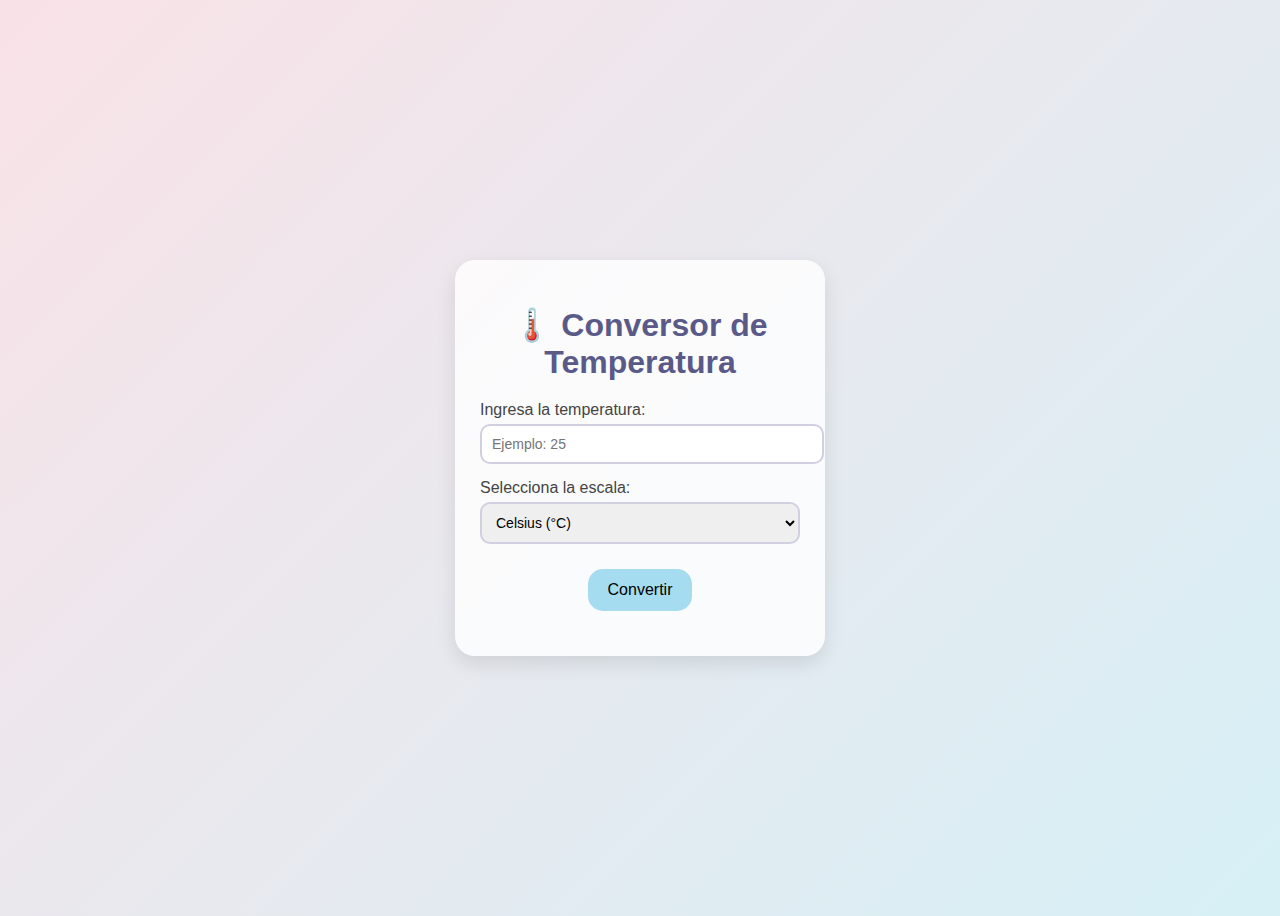
<file: EJERCICIO_2/index.html>
<!DOCTYPE html>
<html lang="es">
<head>
    <meta charset="UTF-8">
    <meta name="viewport" content="width=device-width, initial-scale=1.0">
    <title>Conversor de Temperatura</title>
    <link rel="stylesheet" href="style.css">
</head>
<body>
    <div class="container">
        <h1>🌡️ Conversor de Temperatura</h1>
        
        <div class="input-group">
            <label for="temperatura">Ingresa la temperatura:</label>
            <input type="number" id="temperatura" placeholder="Ejemplo: 25">
        </div>

        <div class="input-group">
            <label for="escala">Selecciona la escala:</label>
            <select id="escala">
                <option value="celsius">Celsius (°C)</option>
                <option value="fahrenheit">Fahrenheit (°F)</option>
            </select>
        </div>

        <button onclick="convertir()">Convertir</button>

        <div id="resultado"></div>
    </div>

    <script src="script.js"></script>
</body>
</html>
</file>
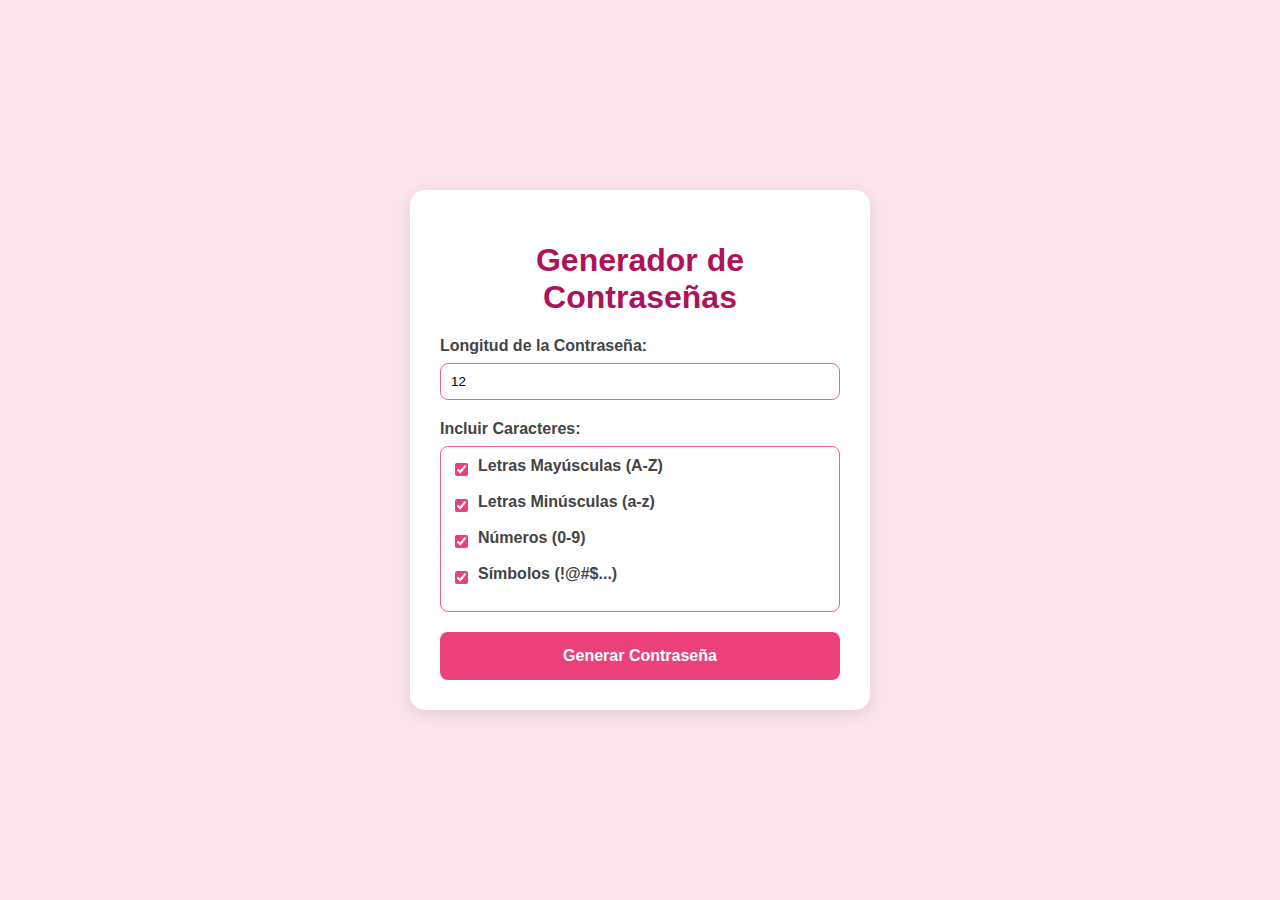
<file: EJERCICIO_3/main.html>
<!DOCTYPE html>
<html lang="es">
<head>
    <meta charset="UTF-8">
    <meta name="viewport" content="width=device-width, initial-scale=1.0">
    <title>Generador de Contraseña Segura</title>
    <link rel="stylesheet" href="estilos.css">
</head>
<body>

    <div class="container">
        <h1>Generador de Contraseñas</h1>
        
        <div class="option">
            <label for="length">Longitud de la Contraseña:</label>
            <input type="number" id="length" value="12" min="4" max="30">
        </div>
        
        <div class="option">
            <label>Incluir Caracteres:</label>
            <div class="checkbox-container">
                <div class="checkbox-group">
                    <input type="checkbox" id="include-uppercase" checked>
                    <label for="include-uppercase">Letras Mayúsculas (A-Z)</label>
                </div>
                <div class="checkbox-group">
                    <input type="checkbox" id="include-lowercase" checked>
                    <label for="include-lowercase">Letras Minúsculas (a-z)</label>
                </div>
                <div class="checkbox-group">
                    <input type="checkbox" id="include-numbers" checked>
                    <label for="include-numbers">Números (0-9)</label>
                </div>
                <div class="checkbox-group">
                    <input type="checkbox" id="include-symbols" checked>
                    <label for="include-symbols">Símbolos (!@#$...)</label>
                </div>
            </div>
        </div>
        
        <button id="generate-button">Generar Contraseña</button>
    </div>

    <div id="password-modal" class="modal">
        <canvas id="confetti-canvas"></canvas>
        <div class="modal-content">
            <span class="close-button" id="close-modal">&times;</span>
            <h2>¡Contraseña Generada!</h2>
            <p>Tu nueva contraseña segura es:</p>
            <div id="generated-password"></div>
        </div>
    </div>

    <script src="codigo.js"></script>
</body>
</html>
</file>
<file: EJERCICIO_2/style.css>
body {
    font-family: 'Segoe UI', sans-serif;
    background: linear-gradient(135deg, #f9e2e7, #d6f0f6);
    display: flex;
    justify-content: center;
    align-items: center;
    height: 100vh;
}

.container {
    background: #ffffffcc;
    padding: 25px;
    border-radius: 20px;
    box-shadow: 0px 8px 20px rgba(0,0,0,0.1);
    width: 320px;
    text-align: center;
}

h1 {
    color: #5a5a89;
    margin-bottom: 20px;
}

.input-group {
    margin: 15px 0;
    text-align: left;
}

label {
    display: block;
    margin-bottom: 5px;
    color: #444;
}

input, select {
    width: 100%;
    padding: 10px;
    border: 2px solid #d0d0e1;
    border-radius: 10px;
    outline: none;
    font-size: 14px;
}

button {
    background-color: #a6dcef;
    border: none;
    padding: 12px 20px;
    border-radius: 15px;
    font-size: 16px;
    cursor: pointer;
    margin-top: 10px;
    transition: background 0.3s;
}

button:hover {
    background-color: #8cc8e3;
}

#resultado {
    margin-top: 20px;
    font-size: 18px;
    font-weight: bold;
    color: #333366;
}
</file>
<file: EJERCICIO_3/estilos.css>
body {
    font-family: -apple-system, BlinkMacSystemFont, 'Segoe UI', Roboto, Oxygen,
        Ubuntu, Cantarell, 'Open Sans', 'Helvetica Neue', sans-serif;
    background-color: #fce4ec; 
    display: flex;
    justify-content: center;
    align-items: center;
    height: 100vh;
    margin: 0;
    color: #444;
}

.container {
    background-color: white;
    padding: 30px;
    border-radius: 15px;
    box-shadow: 0 4px 15px rgba(0, 0, 0, 0.1);
    width: 90%;
    max-width: 400px;
    text-align: center;
}

h1 {
    color: #ad1457; 
}


.option {
    margin-bottom: 20px;
    text-align: left;
}

.option label {
    font-weight: bold;
    display: block;
    margin-bottom: 8px;
}

input[type='number'],
.checkbox-container {
    width: 100%;
    padding: 10px;
    border-radius: 8px;
    border: 1px solid #f06292; 
    box-sizing: border-box; 
}

.checkbox-group {
    display: flex;
    align-items: center;
    margin-bottom: 10px;
}

.checkbox-group input {
    margin-right: 10px;
    accent-color: #ec407a; 
}

button {
    background-color: #ec407a; 
    color: white;
    border: none;
    padding: 15px 25px;
    border-radius: 8px;
    font-size: 16px;
    font-weight: bold;
    cursor: pointer;
    width: 100%;
    transition: background-color 0.3s;
}

button:hover {
    background-color: #d81b60; 
}

.modal {
    display: none; 
    position: fixed;
    z-index: 1000;
    left: 0;
    top: 0;
    width: 100%;
    height: 100%;
    background-color: rgba(0, 0, 0, 0.5); 
    justify-content: center;
    align-items: center;
}

.modal-content {
    background-color: white;
    padding: 40px;
    border-radius: 15px;
    text-align: center;
    position: relative;
    box-shadow: 0 5px 20px rgba(0,0,0,0.2);
}

.modal-content h2 {
    color: #ad1457;
    margin-top: 0;
}

#generated-password {
    background-color: #fce4ec;
    padding: 15px;
    border-radius: 8px;
    font-size: 1.2em;
    font-weight: bold;
    color: #c2185b;
    word-wrap: break-word; 
    border: 1px dashed #ec407a;
}

.close-button {
    position: absolute;
    top: 10px;
    right: 15px;
    font-size: 28px;
    font-weight: bold;
    cursor: pointer;
    color: #aaa;
}

#confetti-canvas {
    position: absolute;
    top: 0;
    left: 0;
    width: 100%;
    height: 100%;
    pointer-events: none; 
    z-index: 1001;
}
</file>
